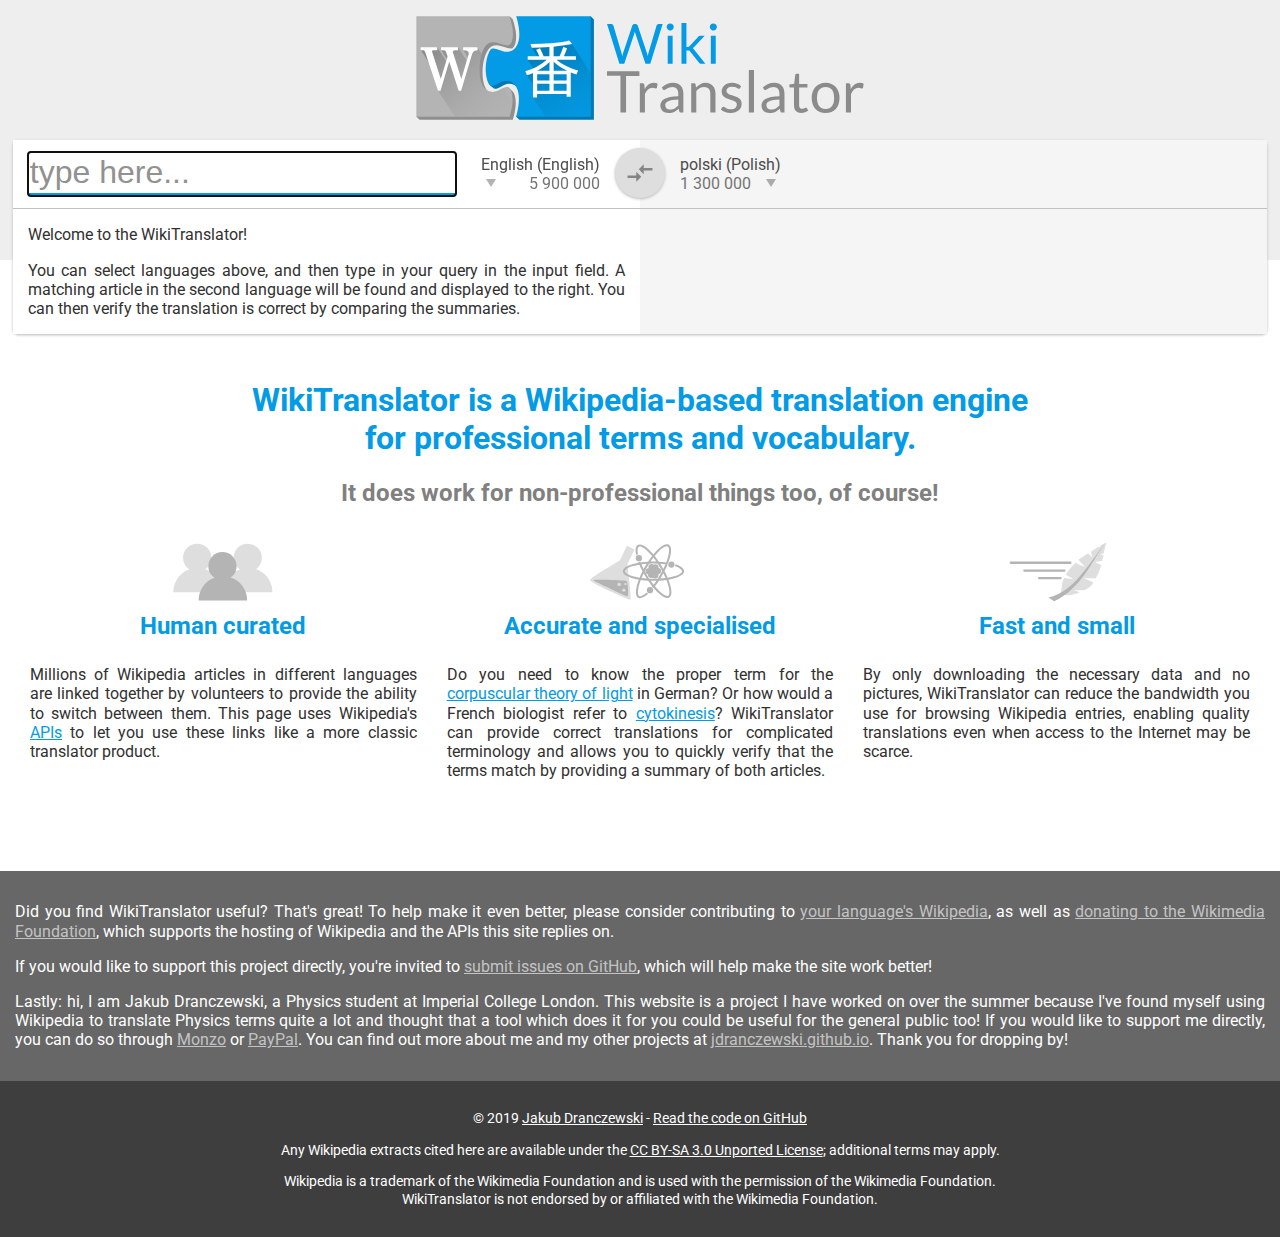
<file: index.html>
<!doctype html><html lang="en"><head><meta charset="utf-8"><meta http-equiv="x-ua-compatible"content="ie=edge"><title>WikiTranslator</title><meta name="description"content="WikiTranslator is a Wikipedia-based translation engine for professional terms and vocabulary."><meta property="og:image"content="img/open_graph.png"><link rel="manifest"href="manifest.json"><link rel="apple-touch-icon"href="img/icon-512.png"><meta name="theme-color"content="#039BE5"><meta name="viewport"content="width=device-width,initial-scale=1"><link rel="stylesheet"href="css/main.css"><link href="https://fonts.googleapis.com/css?family=Roboto&display=swap"rel="stylesheet"><script defer="defer"src="https://umami.jdranczewski.dev/script.js"data-website-id="4a015d60-1299-441b-9a08-432b4f1fb82c"></script><!--[if lte IE 8]>
        <script src="https://cdn.rawgit.com/inexorabletash/polyfill/v0.1.42/polyfill.min.js"></script>
        <![endif]--></head><body><div id="top"><img src="img/wt_h.svg"id="logo"alt="WikiTranslator logo"onerror='this.src="img/wt_h.png",this.onerror=null'></div><div id="og-tr-container"><div id="og"class="pane"><div id="og-title-container"class="title-container"><input id="og-title"class="title"size="1"placeholder="type here..."><div id="og-lang"class="lang"><div id="og-lang-name"class="lang-name"></div><div id="og-lang-number"class="lang-number"></div></div></div><div id="search-results"></div><div id="og-hatnotes"class="hatnotes"></div><div id="og-text"class="text"></div><a id="og-link"class="article-link"target="_blank">Read the full article</a></div><img id="invert"src="img/switch.svg"onerror='this.src="img/switch.png",this.onerror=null'alt="Invert"><div id="tr"class="pane"><div id="tr-title-container"class="title-container"><div id="tr-lang"class="lang"><div id="tr-lang-name"class="lang-name"></div><div id="tr-lang-number"class="lang-number"></div></div><div id="tr-title"class="title"></div></div><div id="lang-selector-container"><div id="lsc-close">x</div><h2>Recently used languages</h2><div id="recent-lang-buttons"></div><h2>Most popular languages</h2><div id="popular-lang-buttons"></div><h2>All available languages</h2><select id="lang-selector-dropdown"><option value="">Loading...</option></select></div><div id="tr-hatnotes"class="hatnotes"></div><div id="tr-text"class="text"></div><a id="tr-link"class="article-link"target="_blank">Read the full article</a></div></div><div id="gt">Would you like a second opinion? <a target="_blank"title="Not all languages may be available">Try the same query on Google Translate</a>.</div><div id="about"><h1>WikiTranslator is a Wikipedia-based translation engine<br>for professional terms and vocabulary.</h1><h2>It does work for non-professional things too, of course!</h2><div id="pros"><div class="pro"><img src="img/people.svg"alt="A group of people"onerror='this.src="img/people.png",this.onerror=null'><h3>Human curated</h3><p>Millions of Wikipedia articles in different languages are linked together by volunteers to provide the ability to switch between them. This page uses Wikipedia's <a href="https://en.wikipedia.org/wiki/Application_programming_interface"title="Application programming interface"target="_blank">APIs</a> to let you use these links like a more classic translator product.</p></div><div class="pro"><img src="img/science.svg"alt="An Erlenmeyer flask and an atom"onerror='this.src="img/science.png",this.onerror=null'><h3>Accurate and specialised</h3><p>Do you need to know the proper term for the <a href="#from=en&to=de&title=Corpuscular theory of light"title="Translate!">corpuscular theory of light</a> in German? Or how would a French biologist refer to <a href="#from=en&to=fr&title=Cytokinesis"title="Translate!">cytokinesis</a>? WikiTranslator can provide correct translations for complicated terminology and allows you to quickly verify that the terms match by providing a summary of both articles.</p></div><div class="pro"><img src="img/fast.svg"alt="A fast-moving feather"onerror='this.src="img/fast.png",this.onerror=null'><h3>Fast and small</h3><p>By only downloading the necessary data and no pictures, WikiTranslator can reduce the bandwidth you use for browsing Wikipedia entries, enabling quality translations even when access to the Internet may be scarce.</p></div></div></div><div id="donate"><div><p>Did you find WikiTranslator useful? That's great! To help make it even better, please consider contributing to <a href="https://wikipedia.org"target="_blank"title="Wikipedia">your language's Wikipedia</a>, as well as <a href="https://donate.wikimedia.org"target="_blank"title="Donate to the Wikimedia Foundation">donating to the Wikimedia Foundation</a>, which supports the hosting of Wikipedia and the APIs this site replies on.</p><p>If you would like to support this project directly, you're invited to <a href="https://github.com/jdranczewski/WikiTranslator/issues"target="_blank"title="WikiTranslator issues">submit issues on GitHub</a>, which will help make the site work better!</p><p>Lastly: hi, I am Jakub Dranczewski, a Physics student at Imperial College London. This website is a project I have worked on over the summer because I've found myself using Wikipedia to translate Physics terms quite a lot and thought that a tool which does it for you could be useful for the general public too! If you would like to support me directly, you can do so through <a href="https://monzo.me/jakubdranczewski/5"target="_blank"title="A bank. No account needed. Card/Google/Apple Pay. In pound sterling.">Monzo</a> or <a href="https://paypal.me/jdranczewski/5"target="_blank"title="Account needed. Any currency.">PayPal</a>. You can find out more about me and my other projects at <a href="http://jdranczewski.github.io"target="_blank">jdranczewski.github.io</a>. Thank you for dropping by!</p></div></div><div id="footer"><div><p>© 2019 <a href="http://jdranczewski.github.io"target="_blank">Jakub Dranczewski</a> - <a href="https://github.com/jdranczewski/WikiTranslator"target="_blank">Read the code on GitHub</a></p><p>Any Wikipedia extracts cited here are available under the <a href="https://en.wikipedia.org/wiki/Wikipedia:Text_of_Creative_Commons_Attribution-ShareAlike_3.0_Unported_License"target="_blank">CC BY-SA 3.0 Unported License</a>; additional terms may apply.</p><p>Wikipedia is a trademark of the Wikimedia Foundation and is used with the permission of the Wikimedia Foundation.<br>WikiTranslator is not endorsed by or affiliated with the Wikimedia Foundation.</p></div></div><script src="js/main.js"></script><script type="text/javascript">"serviceWorker"in navigator&&!navigator.serviceWorker.controller&&navigator.serviceWorker.register("pwa-sw.js",{scope:"./"})</script></body></html>
</file>
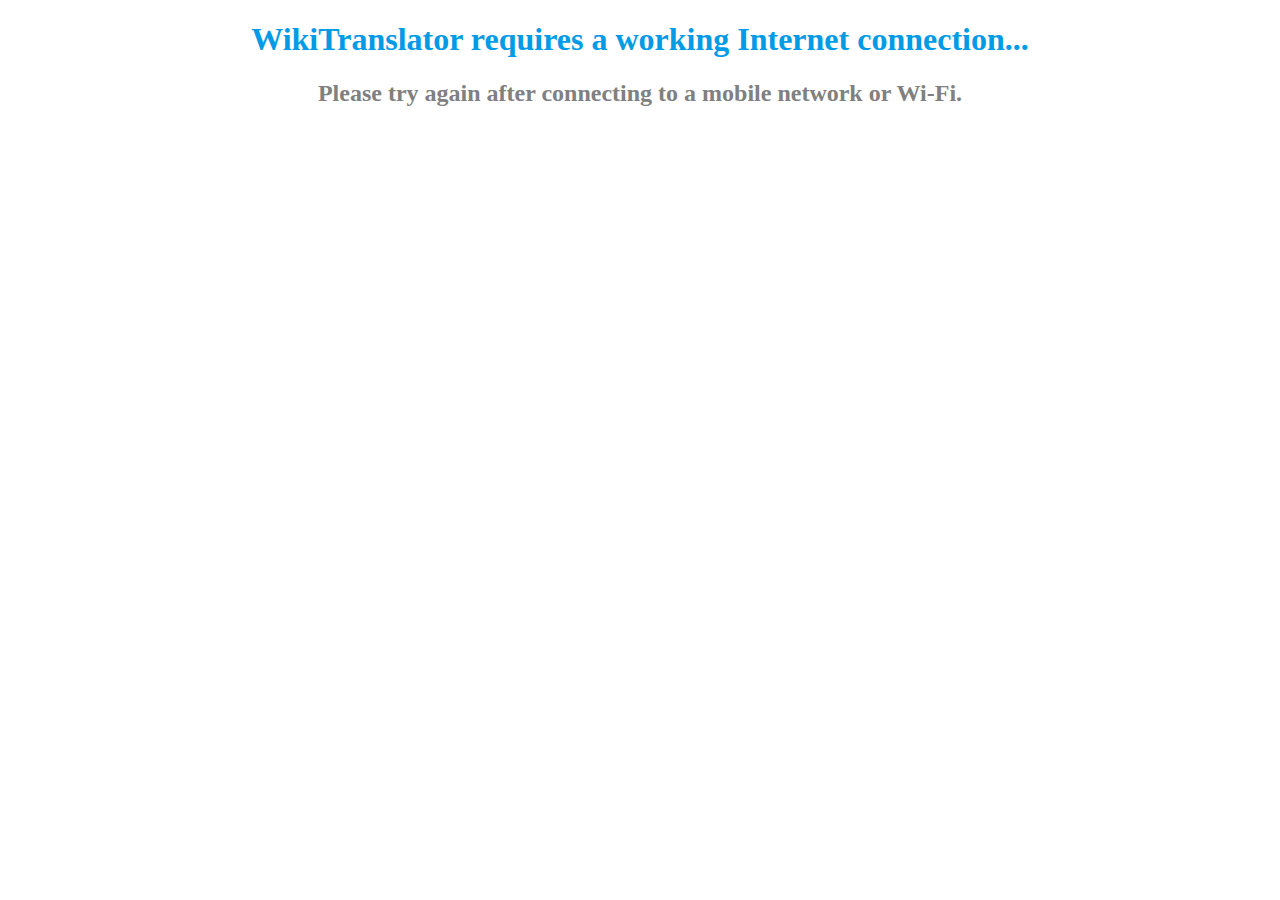
<file: offline.html>
<!doctype html><html><head><meta charset="utf-8"><meta http-equiv="x-ua-compatible"content="ie=edge"><title>WikiTranslator - offline</title><meta name="description"content="WikiTranslator requires a working Internet connection."><meta property="og:image"content="img/open_graph.png"><link rel="manifest"href="manifest.json"><meta name="viewport"content="width=device-width,initial-scale=1"></head><body><h1 style="color:#039be5;text-align:center">WikiTranslator requires a working Internet connection...</h1><h2 style="color:grey;text-align:center">Please try again after connecting to a mobile network or Wi-Fi.</h2></body></html>
</file>
<file: css/main.css>
body{margin:0;font-family:"Roboto",sans-serif;color:#313131;line-height:1.2}a{color:#039be5}#top{background-color:#eee;height:250px;padding:5px;margin-bottom:-120px}#logo{display:block;margin:0 auto;width:470px}#invert{display:block;position:absolute;left:50%;width:30px;height:30px;padding:10px;margin-left:-25px;margin-top:.5em;border-radius:100%;border:0;box-shadow:0 1px 3px #b8b8b8;background-color:#dedede;cursor:pointer;transition:box-shadow .5s;z-index:5}#invert:hover{box-shadow:0 2px 3px #b8b8b8}#invert img{vertical-align:middle;width:30px}#lang-selector-container{display:none;opacity:0;pointer-events:none;position:absolute;background-color:#fcfcfc;width:100%;margin-left:-50%;margin-top:-1em;padding:15px;box-sizing:border-box;box-shadow:0 1px 6px #007bff6e;z-index:3;transition:margin-top .5s,opacity .5s}#lang-selector-container.active{display:block;pointer-events:auto;opacity:1;margin-top:-5px}#lang-selector-container h2{margin:5px 0;text-align:center}#lsc-close{display:none;position:absolute;right:15px;top:10px;font-size:1.5em;font-weight:700;color:#727272;cursor:pointer}.lang-button,.pane{box-sizing:border-box}.lang-button{width:50%;display:inline-block;padding:4px;cursor:pointer;background-color:#e5e5e5;border:2px solid #fff;border-radius:5px}.lang-button:hover{background-color:#c5c5c5}.lang-button .lang-button-number{font-size:.8em;color:#787878}#lang-selector-container select{width:100%}#og-tr-container{max-width:1290px;width:98%;margin:0 auto;display:flex;box-shadow:0 1px 3px #b8b8b8;border-radius:5px}.pane{flex:1;position:relative}#og{background-color:#fff}#tr{background-color:#f5f5f5}.title-container{position:relative;padding:15px;border-bottom:1px solid #c1c1c1;z-index:4}#og-title-container{display:flex;background-color:#fff}#tr-title-container{background-color:#f5f5f5;display:flex;align-items:flex-start}#og-title{flex:1;font-size:2em;margin:-3px 0;line-height:1.15;border:0;border-bottom:3px solid #99c3ff;transition:border .5s;background:0 0}#og-title:focus{border-bottom:3px solid #039be5}#og-title::placeholder{color:#919191}#tr-title{text-align:right;font-size:2em;color:#039be5;flex:1}#search-results{position:absolute;left:15px;right:15px;background-color:#f5f5f5;box-shadow:0 1px 3px #b8b8b8;z-index:2}.search-result{padding:5px;cursor:pointer}.search-result:hover{background-color:#e8e8e8}.search-result.active{background-color:#dedede}.lang-name{color:#4c4c4c}.lang-number{color:#747474}#og-lang{float:right;text-align:right;margin:0 25px}#og-lang::after{left:5px}#tr-lang{margin-left:25px}#tr-lang::after{right:5px}.lang{position:relative;cursor:pointer;border-bottom:2px solid #039be500;margin-bottom:-2px!important;transition:border-bottom .5s}.lang::after{content:"";opacity:.3;position:absolute;bottom:.4em;width:0;height:0;border-style:solid;border-width:8px 5px 0;border-color:#000 transparent transparent;transition:opacity .5s,border-color .5s}.lang.active{border-bottom:2px solid #039be5}.lang.active::after{opacity:1;border-color:#007bff transparent transparent}.hatnotes{clear:both;font-size:.85em;color:#6c6c6c;text-align:justify}.hatnote{margin:10px 30px}.text{padding:0 15px;text-align:justify}.article-link.disabled,.pane img,.pane table{display:none}.article-link{display:inline-block;margin:0 15px 15px}#gt{color:#6c6c6c;font-size:.9em;text-align:center;margin:5px}#gt a{color:#4893ff}#about{width:100%;max-width:1290px;padding:25px 15px 60px;margin:0 auto;box-sizing:border-box}#about h1,#about h2{color:#039be5;text-align:center}#about h2{color:gray}#pros{display:flex}#donate,.pro{padding:15px;text-align:justify}.pro{flex:1}.pro h3{color:#039be5;font-size:1.5em;margin-top:10px}.pro img{display:block;margin:0 auto}#donate{background-color:#676767;color:#fff}#donate div,#footer div{max-width:1290px;margin:0 auto}#donate a{color:#c3c3c3}#footer,.pro h3{text-align:center}#footer{background-color:#3e3e3e;padding:15px;font-size:.9em}#footer,#footer a{color:#fff}@media only screen and (max-width:700px){#top{height:auto;margin-bottom:0}#logo{width:100%}#og-tr-container{flex-direction:column;width:100%}#invert{position:relative;margin-top:0;margin-bottom:-25px}.pane{position:initial}#og-lang{margin:0 0 0 25px;text-align:left}#og-lang::after{right:5px;left:auto}#tr-title-container{flex-direction:row-reverse;padding-top:25px}#tr-title{text-align:left;overflow-x:scroll}#lang-selector-container{position:fixed;top:0;left:0;right:0;bottom:0;margin-left:0;z-index:5;overflow-y:scroll}#lsc-close{display:block}#pros{flex-direction:column}#cookies{width:85%;opacity:.9}}
</file>
